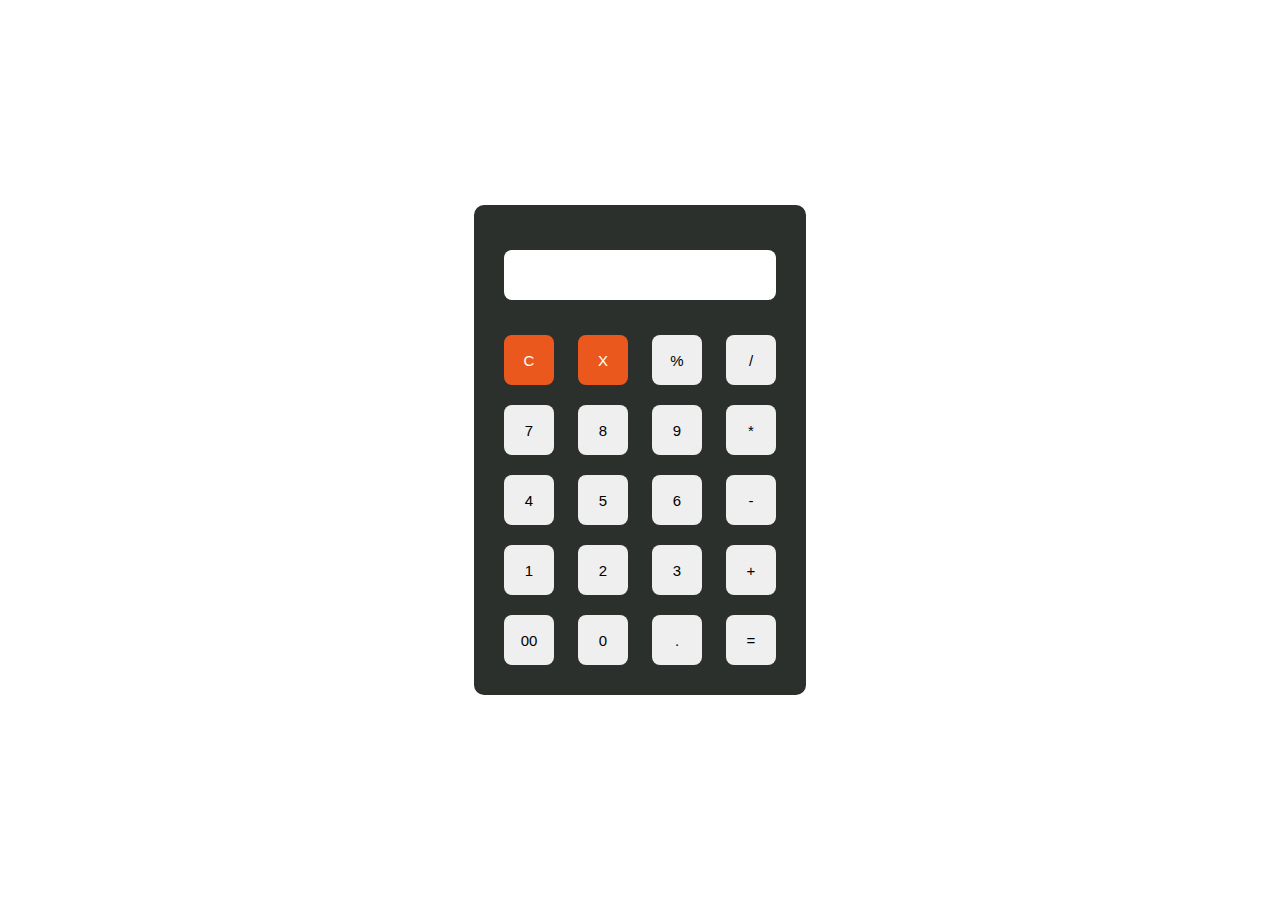
<file: index.html>
<!DOCTYPE html>
<html lang="en">
<head>
    <meta charset="UTF-8">
    <meta name="viewport" content="width=device-width, initial-scale=1.0">
    <title>Calculator</title>
    <link rel="stylesheet" href="calculator.css">
</head>
<body>

   <div id="calculator">
        <div id="content">
            <form>
                <div id="output">
                    <input type="text" id="res">
                </div>
                <div class="btn">
                    <input type="button" value="C" onclick="Clear()" id="clear">
                    <input type="button" value="X" onclick="Back()" id="backspace">
                    <input type="button" value="%" onclick="Solve('%')">
                    <input type="button" value="/" onclick="Solve('/')">
                    <br>
                    <input type="button" value="7" onclick="Solve('7')">
                    <input type="button" value="8" onclick="Solve('8')">
                    <input type="button" value="9" onclick="Solve('9')">
                    <input type="button" value="*" onclick="Solve('*')">
                    <br>
                    <input type="button" value="4" onclick="Solve('4')">
                    <input type="button" value="5" onclick="Solve('5')">
                    <input type="button" value="6" onclick="Solve('6')">
                    <input type="button" value="-" onclick="Solve('-')">
                    <br>
                    <input type="button" value="1" onclick="Solve('1')">
                    <input type="button" value="2" onclick="Solve('2')">
                    <input type="button" value="3" onclick="Solve('3')">
                    <input type="button" value="+" onclick="Solve('+')">
                    <br>
                    <input type="button" value="00" onclick="Solve('00')">
                    <input type="button" value="0" onclick="Solve('0')">
                    <input type="button" value="." onclick="Solve('.')">
                    <input type="button" value="=" onclick="Result()">
                    
                </div>
            </form>
        </div>
   </div> 
   <script src="calculator.js"></script>
</body>
</html>
</file>
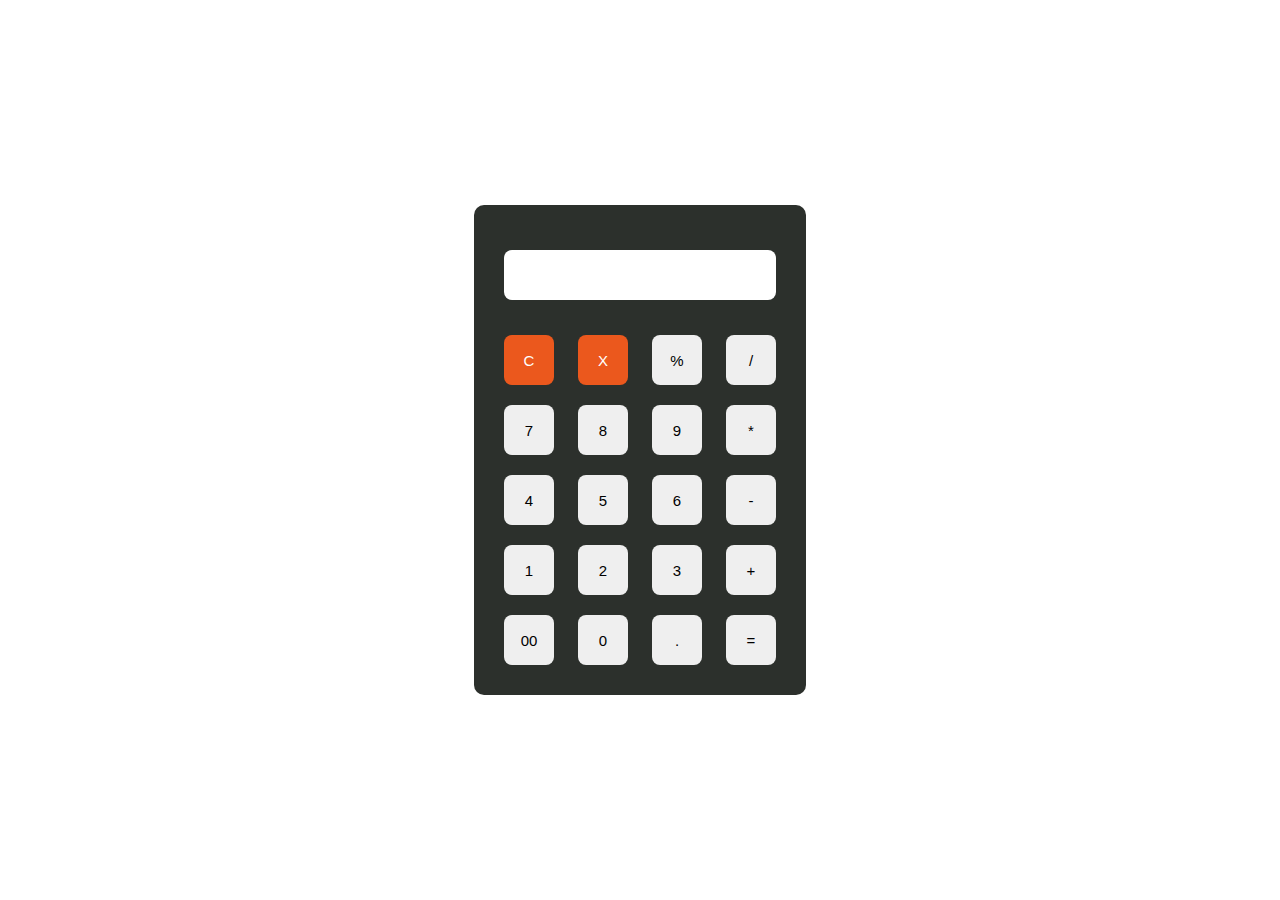
<file: calculator.html>
<!DOCTYPE html>
<html lang="en">
<head>
    <meta charset="UTF-8">
    <meta name="viewport" content="width=device-width, initial-scale=1.0">
    <title>Calculator</title>
    <link rel="stylesheet" href="calculator.css">
</head>
<body>

   <div id="calculator">
        <div id="content">
            <form>
                <div id="output">
                    <input type="text" id="res">
                </div>
                <div class="btn">
                    <input type="button" value="C" onclick="Clear()" id="clear">
                    <input type="button" value="X" onclick="Back()" id="backspace">
                    <input type="button" value="%" onclick="Solve('%')">
                    <input type="button" value="/" onclick="Solve('/')">
                    <br>
                    <input type="button" value="7" onclick="Solve('7')">
                    <input type="button" value="8" onclick="Solve('8')">
                    <input type="button" value="9" onclick="Solve('9')">
                    <input type="button" value="*" onclick="Solve('*')">
                    <br>
                    <input type="button" value="4" onclick="Solve('4')">
                    <input type="button" value="5" onclick="Solve('5')">
                    <input type="button" value="6" onclick="Solve('6')">
                    <input type="button" value="-" onclick="Solve('-')">
                    <br>
                    <input type="button" value="1" onclick="Solve('1')">
                    <input type="button" value="2" onclick="Solve('2')">
                    <input type="button" value="3" onclick="Solve('3')">
                    <input type="button" value="+" onclick="Solve('+')">
                    <br>
                    <input type="button" value="00" onclick="Solve('00')">
                    <input type="button" value="0" onclick="Solve('0')">
                    <input type="button" value="." onclick="Solve('.')">
                    <input type="button" value="=" onclick="Result()">
                    
                </div>
            </form>
        </div>
   </div> 
   <script src="calculator.js"></script>
</body>
</html>
</file>
<file: calculator.css>
*{
    margin: 0;
    padding: 0;
    box-sizing: border-box;
}

#calculator{
    width: 100%;
    height: 100vh;
    display: flex;
    justify-content: center;
    align-items: center;
}
#content{
    background: #2c302c;
    padding: 20px;
    border-radius: 10px;
}
#content form input{
    border: 0;
    outline: 0;
    width: 50px;
    height: 50px;
    border-radius: 8px;
    font-size: 15px;
    margin: 10px;
    cursor: pointer;
}
#backspace{
    background-color: rgb(235,88,29);
    color: white;
}
#res{
    padding: 10px;
}
#clear{
    background-color: rgb(235,88,29);
    color: white;
}
form #output{
    display: flex;
    justify-content: flex-end;
    margin: 15px 0;
}
form #output input{
    text-align: right;
    flex: 1;
    font-size: 25px;
}
</file>
